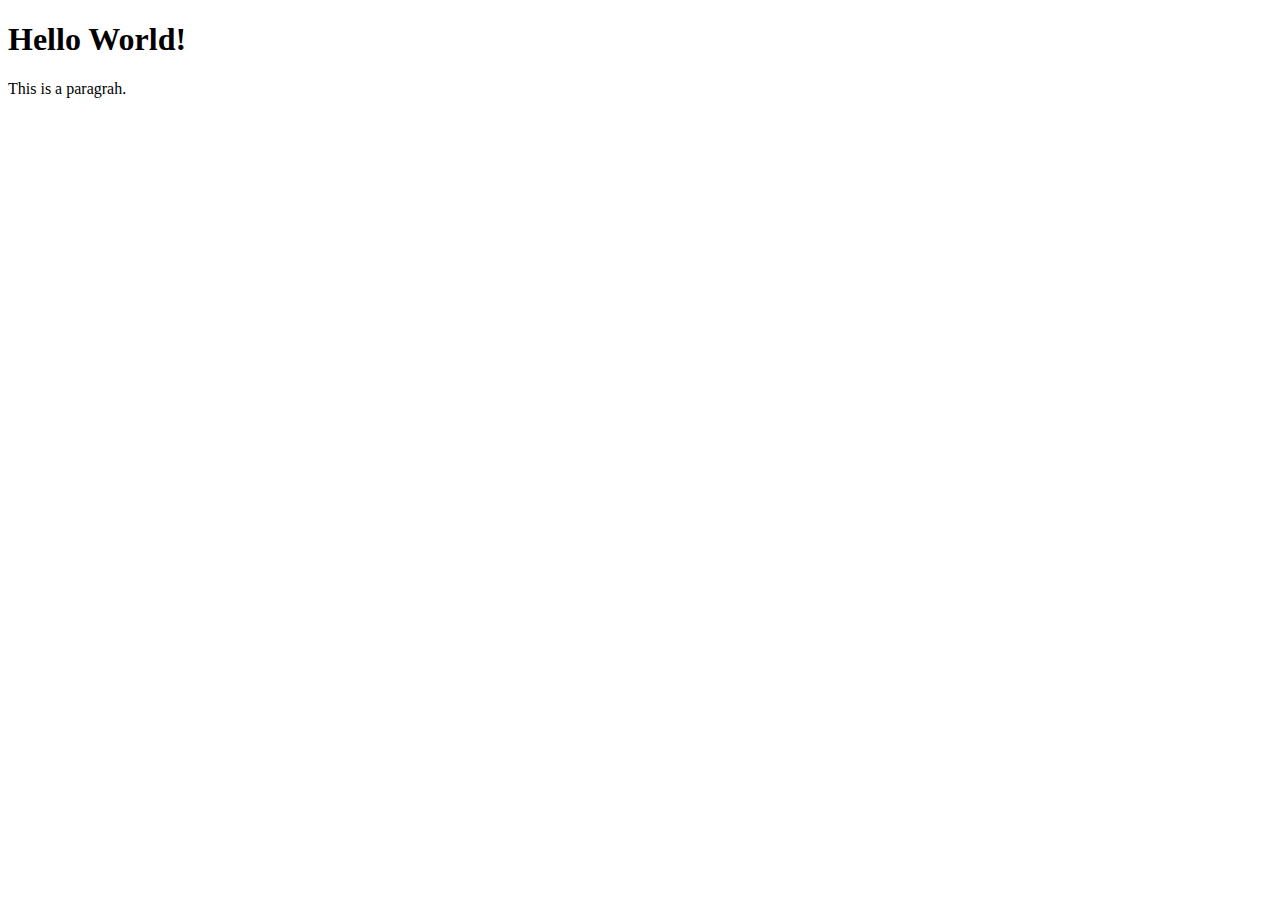
<file: index.html>
<!DOCTYPE html>
<html lang="en">
<head>
    <meta charset="UTF-8">
    <meta http-equiv="X-UA-Compatible" content="IE=edge">
    <meta name="viewport" content="width=device-width, initial-scale=1.0">
    <title>Document</title>
</head>
<body>
    <h1>Hello World!</h1>
    <p>This is a paragrah.</p>
    
    
</body>
</html>
</file>
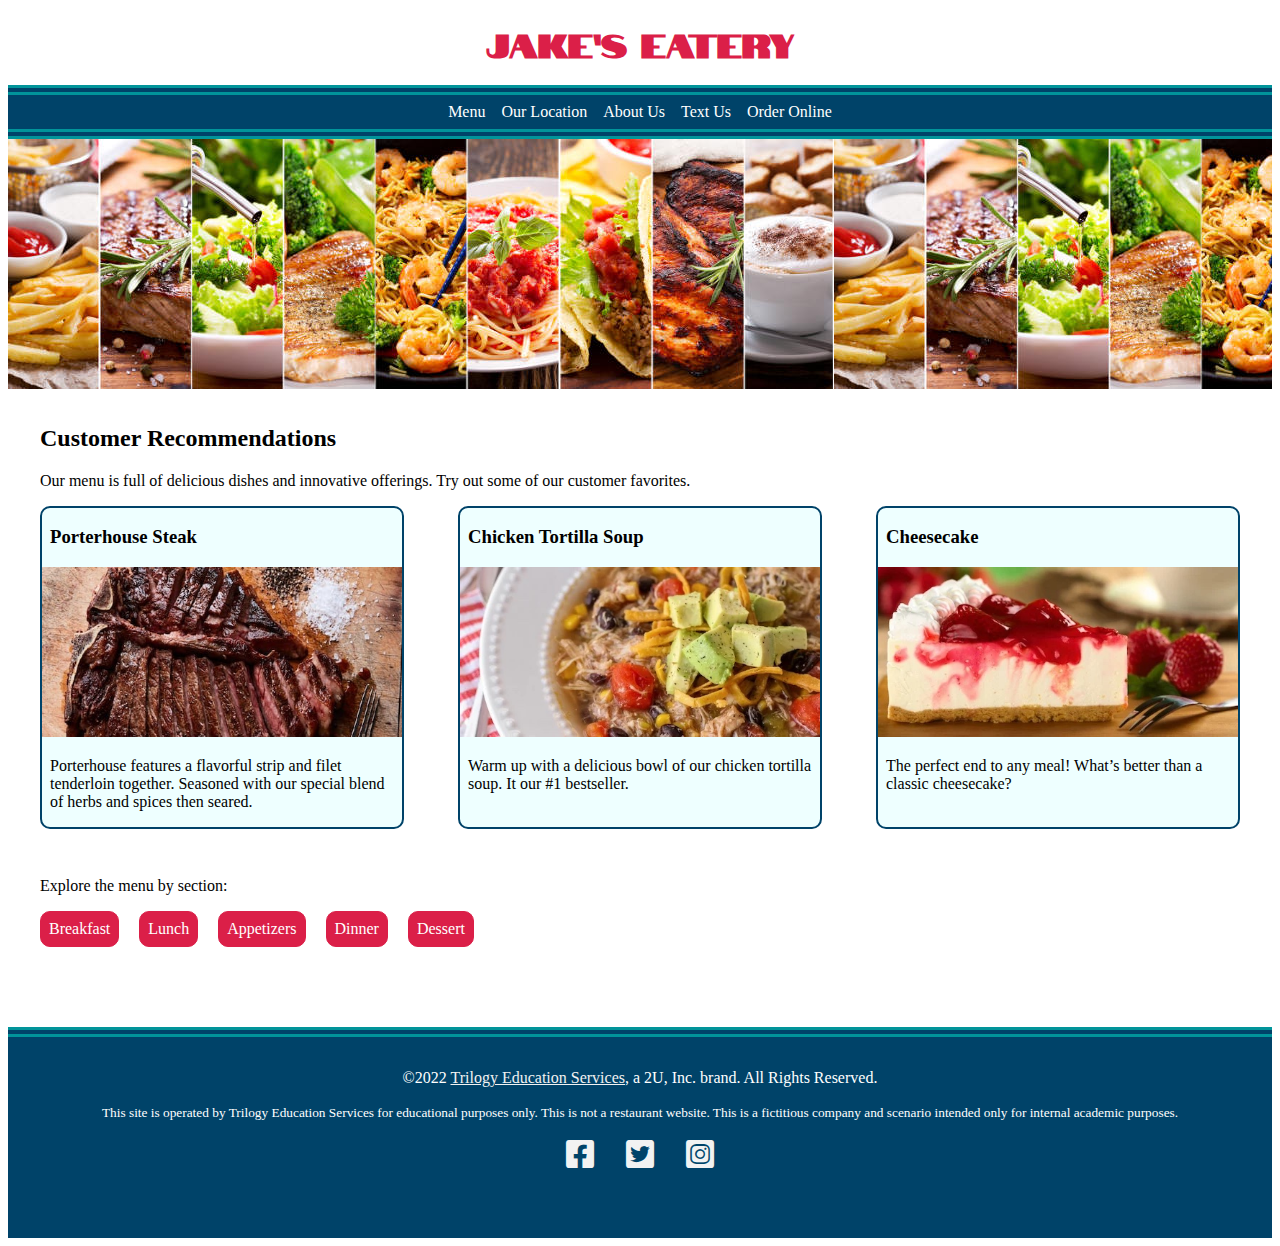
<file: jakes-begin-SCSS/index.html>
<!DOCTYPE html>
<html lang="en">

<head>
    <meta charset="UTF-8">
    <meta http-equiv="X-UA-Compatible" content="IE=edge">
    <meta name="viewport" content="width=device-width, initial-scale=1.0">
    <title>Jake's Eatery</title>
    <link rel="preconnect" href="https://fonts.googleapis.com">
    <link rel="preconnect" href="https://fonts.gstatic.com" crossorigin>
    <link href="https://fonts.googleapis.com/css2?family=Hammersmith+One&family=Notable&display=swap" rel="stylesheet">
    <link href="https://cdnjs.cloudflare.com/ajax/libs/font-awesome/6.0.0/css/all.min.css" rel="stylesheet">
    <link href="css/styles.css" rel="stylesheet">
</head>

<body>
    <header>
        <h1>Jake’s Eatery</h1>
        <nav>
            <ul>
                <li><a href="menu.html">Menu</a></li>
                <li><a href="location.html">Our Location</a></li>
                <li><a href="about.html">About Us</a></li>
                <li><a href="text.html">Text Us</a></li>
                <li><a href="order.html">Order Online</a></li>
        </nav>
    </header>
    <div class="bkgdimg"></div>

    <article>
        <h2>Customer Recommendations</h2>
        <p>Our menu is full of delicious dishes and innovative offerings. Try out some of our customer favorites.</p>
        <div class="card-container">
            <div class="card">
                <h3>Porterhouse Steak</h3>
                <img src="media/images/jakes-steak.jpg" alt="Sliced Porterhouse steak on a wooden board.">
                <p> Porterhouse features a flavorful strip and filet tenderloin together. Seasoned with our special blend of herbs and spices then seared.</p>
            </div>
            <div class="card">
                <h3>Chicken Tortilla Soup</h3>
                <img src="media/images/jakes-soup.jpg" alt="Soup is topped with fried tortilla shreds and avocado chunks.">
                <p>Warm up with a delicious bowl of our chicken tortilla soup. It our #1 bestseller.</p>
            </div>
            <div class="card">
                <h3>Cheesecake</h3>
                <img src="media/images/jakes-cheesecake.jpg" alt="Slice of cheesecake with strawberry topping and whipped cream.">
                <p>The perfect end to any meal! What’s better than a classic cheesecake?</p>
            </div>
        </div>
    </article>
    <section>
        <p>Explore the menu by section:</p>
        <ul>
            <li><a href="breakfast.html">Breakfast</a></li>
            <li><a href="lunch.html">Lunch</a></li>
            <li><a href="appetizers.html">Appetizers</a></li>
            <li><a href="dinner.html">Dinner</a></li>
            <li><a href="dessert.html">Dessert</a></li>
        </ul>
    </section>
    <footer>
        <p>&copy;2022 <a href="https://www.trilogyed.com/" target="_blank">Trilogy Education Services</a>, a 2U, Inc. brand. All Rights Reserved.</p>
        <p><small>This site is operated by Trilogy Education Services for educational purposes only. This is not a restaurant website. This is a fictitious company and scenario intended only for internal academic purposes.</small></p>
        <ul>
            <li>
                <a href="https://facebook.com" target="_blank">
                    <span aria-hidden="true" class="fa-brands fa-facebook-square"></span>
                    <span class="sr-only">Facebook</span>
                </a>
            </li>
            <li>
                <a href="https://twitter.com" target="_blank">
                    <span aria-hidden="true" class="fa-brands fa-twitter-square"></span>
                    <span class="sr-only">Twitter</span>
                </a>
            </li>
            <li>
                <a href="https://instagram.com" target="_blank">
                    <span aria-hidden="true" class="fa-brands fa-instagram-square"></span>
                    <span class="sr-only">Instagram</span>
                </a>
            </li>
        </ul>
    </footer>
</body>

</html>
</file>
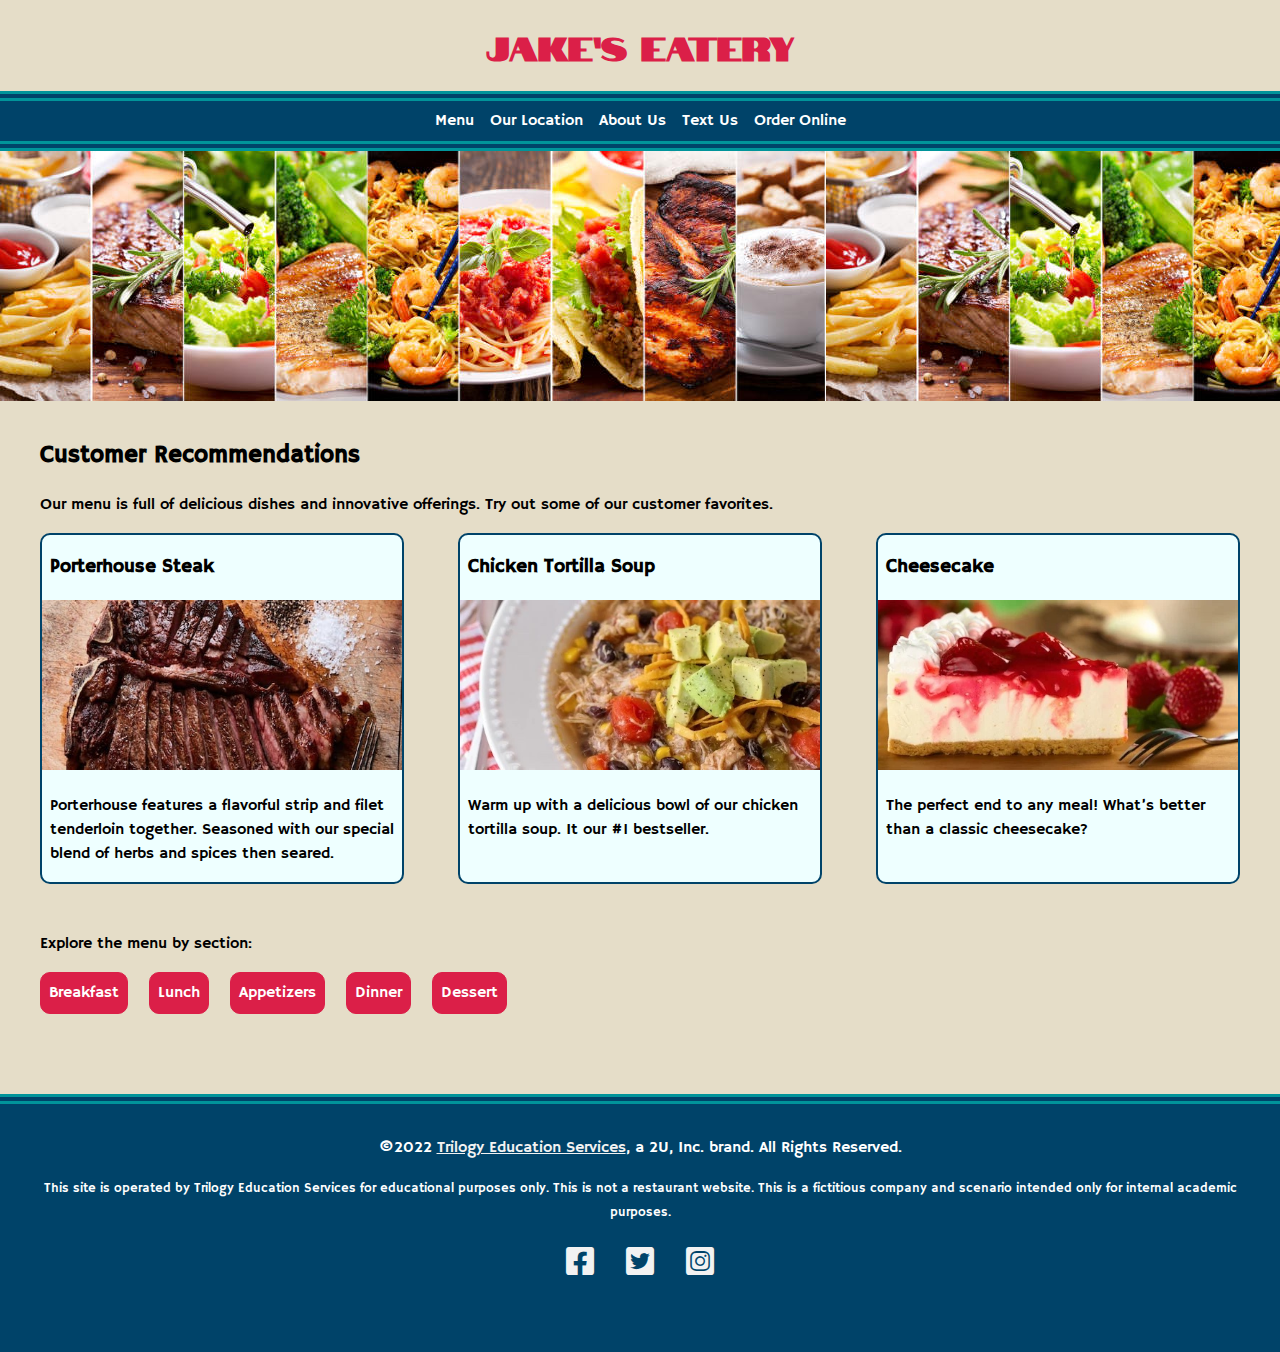
<file: jakes-begin/index.html>
<!DOCTYPE html>
<html lang="en">

<head>
    <meta charset="UTF-8">
    <meta http-equiv="X-UA-Compatible" content="IE=edge">
    <meta name="viewport" content="width=device-width, initial-scale=1.0">
    <title>Jake's Eatery</title>
    <link rel="preconnect" href="https://fonts.googleapis.com">
    <link rel="preconnect" href="https://fonts.gstatic.com" crossorigin>
    <link href="https://fonts.googleapis.com/css2?family=Hammersmith+One&family=Notable&display=swap" rel="stylesheet">
    <link href="https://cdnjs.cloudflare.com/ajax/libs/font-awesome/6.0.0/css/all.min.css" rel="stylesheet">
    <link href="css/styles.css" rel="stylesheet">
</head>

<body>
    <header>
        <h1>Jake’s Eatery</h1>
        <nav>
            <ul>
                <li><a href="menu.html">Menu</a></li>
                <li><a href="location.html">Our Location</a></li>
                <li><a href="about.html">About Us</a></li>
                <li><a href="text.html">Text Us</a></li>
                <li><a href="order.html">Order Online</a></li>
        </nav>
    </header>
    <div class="bkgdimg"></div>

    <article>
        <h2>Customer Recommendations</h2>
        <p>Our menu is full of delicious dishes and innovative offerings. Try out some of our customer favorites.</p>
        <div class="card-container">
            <div class="card">
                <h3>Porterhouse Steak</h3>
                <img src="media/images/jakes-steak.jpg" alt- "Sliced Porterhouse steak on a wooden board.">
                <p> Porterhouse features a flavorful strip and filet tenderloin together. Seasoned with our special blend of herbs and spices then seared.</p>
            </div>
            <div class="card">
                <h3>Chicken Tortilla Soup</h3>
                <img src="media/images/jakes-soup.jpg" alt="Soup is topped with fried tortilla shreds and avocado chunks.">
                <p>Warm up with a delicious bowl of our chicken tortilla soup. It our #1 bestseller.</p>
            </div>
            <div class="card">
                <h3>Cheesecake</h3>
                <img src="media/images/jakes-cheesecake.jpg" alt="Slice of cheesecake with strawberry topping and whipped cream.">
                <p>The perfect end to any meal! What’s better than a classic cheesecake?</p>
            </div>
        </div>
    </article>
    <section>
        <p>Explore the menu by section:</p>
        <ul>
            <li><a href="breakfast.html">Breakfast</a></li>
            <li><a href="lunch.html">Lunch</a></li>
            <li><a href="appetizers.html">Appetizers</a></li>
            <li><a href="dinner.html">Dinner</a></li>
            <li><a href="dessert.html">Dessert</a></li>
        </ul>
    </section>
    <footer>
        <p>&copy;2022 <a href="https://www.trilogyed.com/" target="_blank">Trilogy Education Services</a>, a 2U, Inc. brand. All Rights Reserved.</p>
        <p><small>This site is operated by Trilogy Education Services for educational purposes only. This is not a restaurant website. This is a fictitious company and scenario intended only for internal academic purposes.</small></p>
        <ul>
            <li>
                <a href="https://facebook.com" target="_blank">
                    <span aria-hidden="true" class="fa-brands fa-facebook-square"></span>
                    <span class="sr-only">Facebook</span>
                </a>
            </li>
            <li>
                <a href="https://twitter.com" target="_blank">
                    <span aria-hidden="true" class="fa-brands fa-twitter-square"></span>
                    <span class="sr-only">Twitter</span>
                </a>
            </li>
            <li>
                <a href="https://instagram.com" target="_blank">
                    <span aria-hidden="true" class="fa-brands fa-instagram-square"></span>
                    <span class="sr-only">Instagram</span>
                </a>
            </li>
        </ul>
    </footer>
</body>

</html>
</file>
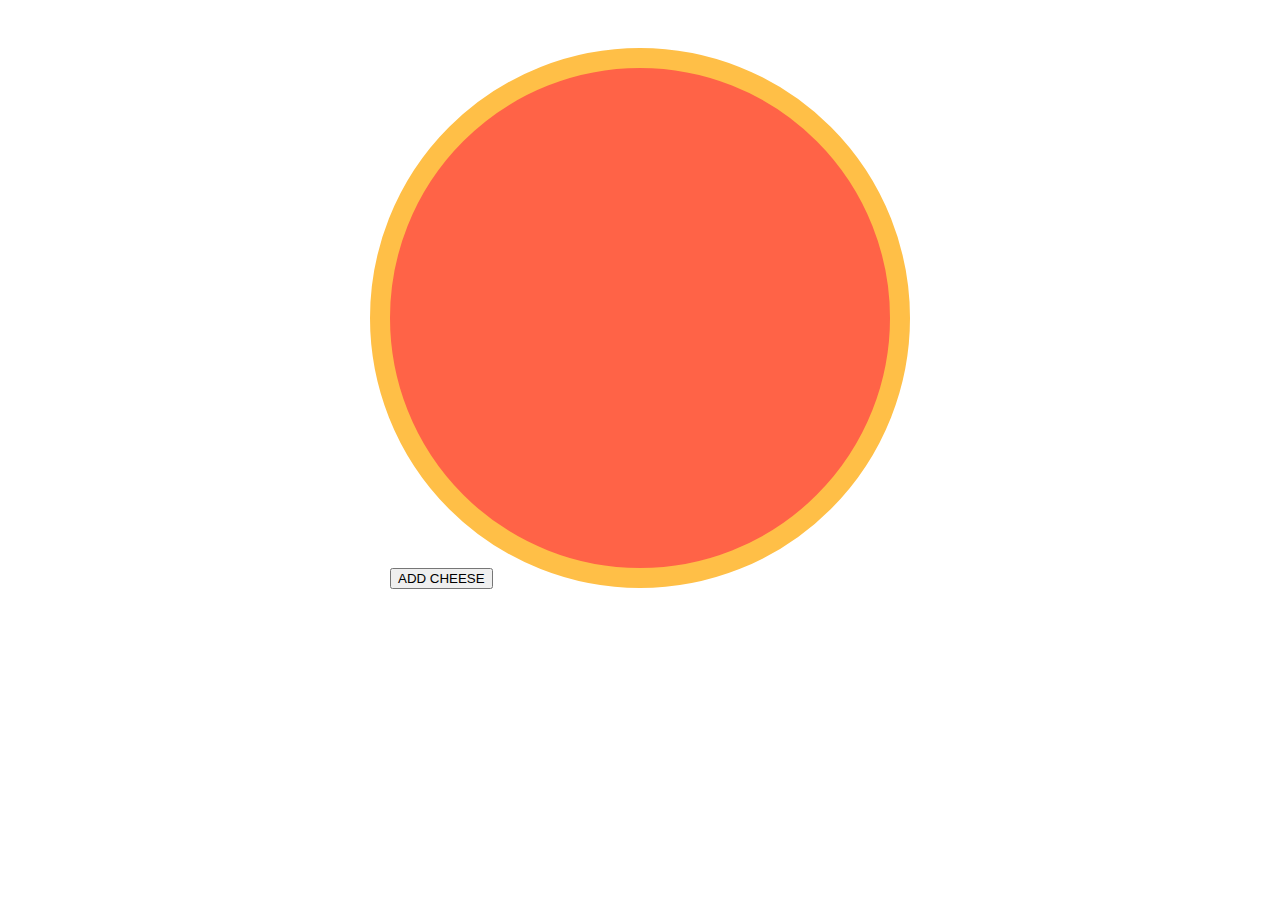
<file: pizza-time/index.html>
<!DOCTYPE html>
<html lang="en">
<head>
    <meta charset="UTF-8">
    <meta http-equiv="X-UA-Compatible" content="IE=edge">
    <meta name="viewport" content="width=device-width, initial-scale=1.0">
    <title>Document</title>
    <link href="style.css" rel="stylesheet"/>
</head>
<body>
    <div class="pizza">
        <div id="toppings1">
        </div>
        <button id="addCheese" onclick="addCheese(event)">ADD CHEESE</button>
      </div>

      <script src="script.js" ></script>
</body>
</html>
</file>
<file: jakes-begin-SCSS/css/styles.css>
a {
  color: #f2f2f2;
}
a:hover {
  text-decoration: none;
  color: #db1f48;
}

h1 {
  font-family: "Notable", sans-serif;
  color: #db1f48;
  text-align: center;
}

img {
  max-width: 100%;
}

nav ul {
  list-style-type: none;
  margin: 0;
  padding: 0;
  background-color: #004369;
  text-align: center;
  border-top: 10px double #01949a;
  border-bottom: 10px double #01949a;
}
nav a {
  color: #ffffff;
  display: block;
  padding: 0.5rem;
  text-decoration: none;
}
nav a:hover {
  color: #e5ddc8;
}

.bkgdimg {
  background: url(../media/images/jakes-meals.jpg) repeat-x;
  height: 250px;
}

.happyLittleDiv {
  display: flex;
  flex-flow: row wrap;
  justify-content: center;
}

.sadMadLadDiv {
  display: flex;
  flex-flow: row wrap;
  justify-content: center;
}

article {
  padding: 1rem;
}

.card {
  border-radius: 10px;
  border: 2px solid #004369;
  background-color: #eeffff;
  /* this keeps the card no wider than the photo */
  max-width: 500px;
  margin: 1rem auto;
}
.card h3,
.card p {
  padding: 0 0.5rem;
}

section {
  padding: 1rem;
}
section ul {
  list-style-type: none;
  margin: 0;
  padding: 0;
}
section a {
  display: block;
  background-color: #db1f48;
  padding: 0.5rem;
  border-radius: 10px;
  color: #ffffff;
  text-decoration: none;
  border: 1px solid #db1f48;
  margin-bottom: 1rem;
  text-align: center;
}
section a:hover {
  background-color: #ffffff;
  color: #db1f48;
  border: 1px solid #db1f48;
}

footer {
  background-color: #004369;
  color: #ffffff;
  padding: 1rem;
  text-align: center;
  border-top: 10px double #01949a;
  margin-top: 3rem;
}
footer ul {
  list-style-type: none;
  margin: 0;
  padding: 0;
  display: flex;
  flex-flow: row wrap;
  justify-content: center;
}
footer ul a {
  font-size: 2rem;
  display: block;
  margin: 0 1rem 3rem 1rem;
}
footer ul a:hover {
  color: #db1f48;
}

@media (min-width: 750px) {
  /* because section and article are combined, they can't be nested. */
  section,
article {
    max-width: 1200px;
    margin: 0 auto;
  }

  section li {
    display: inline-block;
    margin-right: 1rem;
  }

  nav ul {
    display: flex;
    flex-flow: row wrap;
    justify-content: center;
  }

  .card-container {
    display: flex;
    flex-flow: row wrap;
    justify-content: space-between;
  }

  .card {
    flex-basis: 30%;
    margin: 0;
  }
}/*# sourceMappingURL=styles.css.map */
</file>
<file: jakes-begin/css/styles.css>
body {
  font-family: "Hammersmith One", sans-serif;
  background-color: #e5ddc8;
  padding: 0;
  margin: 0;
  line-height: 1.5;
}

a {
  color: #f2f2f2;
}
a:hover {
  text-decoration: none;
  color: #db1f48;
}

h1 {
  font-family: "Notable", sans-serif;
  color: #db1f48;
  text-align: center;
}

img {
  max-width: 100%;
}

nav ul {
  list-style-type: none;
  padding: 0;
  margin: 0;
  background-color: #004369;
  text-align: center;
  border-top: 10px double #01949a;
  border-bottom: 10px double #01949a;
}
nav a {
  color: #ffffff;
  display: block;
  padding: 0.5rem;
  text-decoration: none;
}
nav a:hover {
  color: #e5ddc8;
}

.bkgdimg {
  background: url(../media/images/jakes-meals.jpg) repeat-x;
  height: 250px;
}

article {
  padding: 1rem;
}

.card {
  border-radius: 10px;
  border: 2px solid #004369;
  background-color: #eeffff;
  /* this keeps the card no wider than the photo */
  max-width: 500px;
  margin: 1rem auto;
}
.card h3,
.card p {
  padding: 0 0.5rem;
}

section {
  padding: 1rem;
}
section ul {
  list-style-type: none;
  padding: 0;
  margin: 0;
}
section a {
  display: block;
  background-color: #db1f48;
  padding: 0.5rem;
  border-radius: 10px;
  color: #ffffff;
  text-decoration: none;
  border: 1px solid #db1f48;
  margin-bottom: 1rem;
  text-align: center;
}
section a:hover {
  background-color: #ffffff;
  color: #db1f48;
  border: 1px solid #db1f48;
}

footer {
  background-color: #004369;
  color: #ffffff;
  padding: 1rem;
  text-align: center;
  border-top: 10px double #01949a;
  margin-top: 3rem;
}
footer ul {
  list-style-type: none;
  padding: 0;
  margin: 0;
  display: flex;
  flex-flow: row wrap;
  justify-content: center;
}
footer ul a {
  font-size: 2rem;
  display: block;
  margin: 0 1rem 3rem 1rem;
}
footer ul a:hover {
  color: #db1f48;
}

@media (min-width: 750px) {
  /* because section and article are combined, they can't be nested. */
  section,
article {
    max-width: 1200px;
    margin: 0 auto;
  }

  section li {
    display: inline-block;
    margin-right: 1rem;
  }

  nav ul {
    display: flex;
    flex-flow: row wrap;
    justify-content: center;
  }

  .card-container {
    display: flex;
    flex-flow: row wrap;
    justify-content: space-between;
  }

  .card {
    flex-basis: 30%;
    margin: 0;
  }
}/*# sourceMappingURL=styles.css.map */
</file>
<file: pizza-time/style.css>
#toppings1 {
  width: 500px;
  height: 500px;
  background-image: url("https://assets.codepen.io/6306176/pizza-cheese3.png"), url("https://assets.codepen.io/6306176/pizza-veggie.png"), url("https://assets.codepen.io/6306176/pizza-pepperoni.png");
}

/* basic pizza */
.pizza {
  width: 500px;
  height: 500px;
  background-color: #FF6347;
  margin: 3rem auto;
  border: 20px solid #FFBF47;
  border-radius: 50%;
}/*# sourceMappingURL=style.css.map */
</file>
